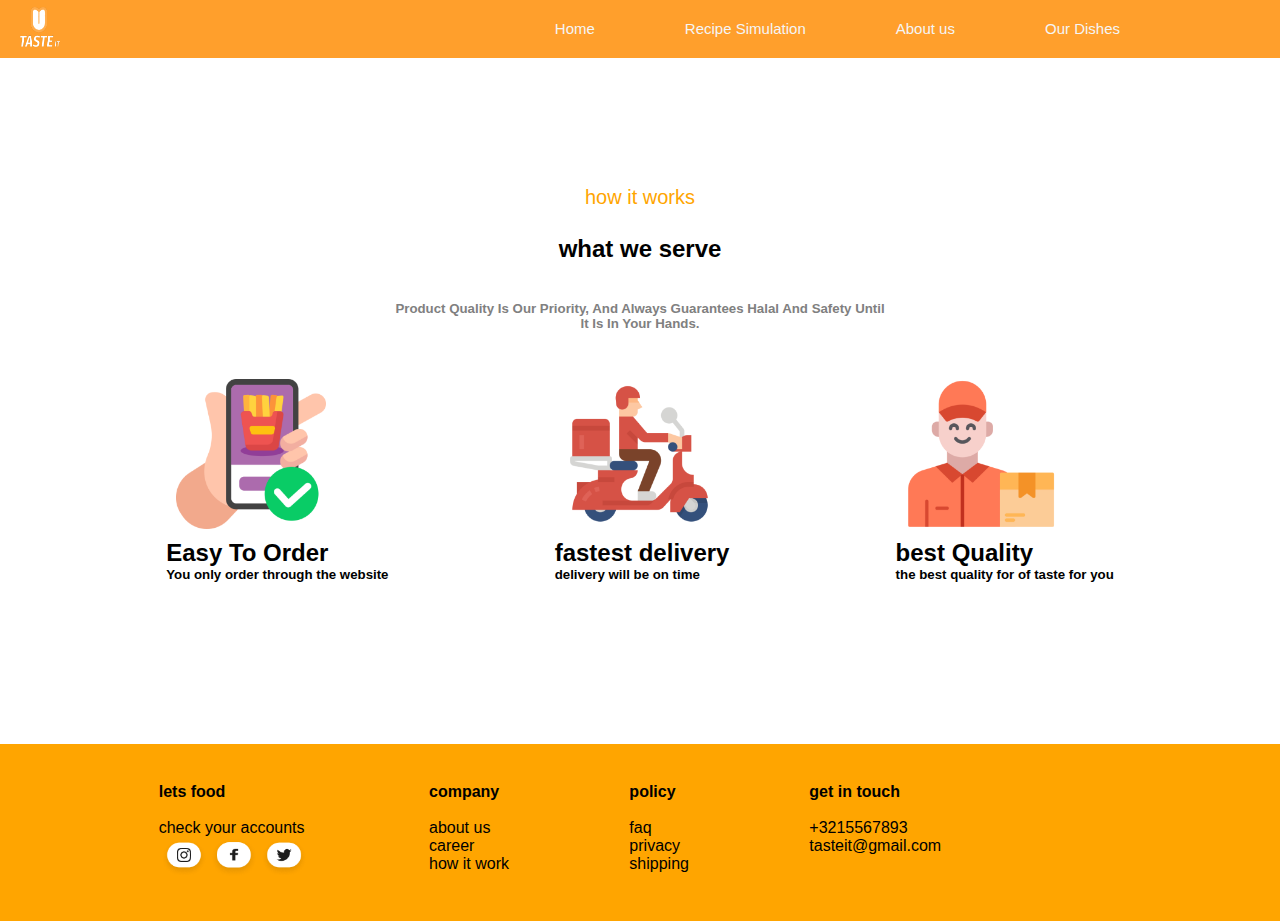
<file: index.html>
<!--about us -->
<!DOCTYPE html>
<html lang="en">
<head>
    <meta charset="UTF-8">
    <meta http-equiv="X-UA-Compatible" content="IE=edge">
    <meta name="viewport" content="width=device-width, initial-scale=1.0">
    <link rel="stylesheet" href="style.css">
    <title>Document</title>
</head>
<body>
    
             
    <div class="home-page">
        <div class="home-page__nav">
            <div class="home-page__nav__droite">
                <ul>
                    <li><a href="">Home</a></li>
                </ul>
                <ul>
                    <li><a href="">Recipe Simulation</a></li>
                </ul>
                <ul>
                    <li><a href="">About us</a></li>
                </ul>
                <ul>
                    <li><a href="">Our Dishes</a></li>
                </ul>
                <ul>
                    <li><i class="ri-account-pin-circle-fill"></i></li>
                </ul>
            </div>
            <div class="home-page__nav__logo" style="margin-left: 10px;">
               <img src="img/Logo blanc.png" style="width
               :40px; height:40px ; "  alt="">
            </div>
        </div>

        <div class="container">
            <p class="work" style="color: orange; font-size: 20px;">how it works</p>
            <h2 class="serve">what we serve </h2>
            <h5 class="product">Product Quality Is Our Priority,
                 And Always Guarantees Halal And Safety Until <br> It Is In Your Hands.</h5>

        </div>

        <div class="photo">
            <div class="div1">
            <img src="img/order 1.png" alt="phtot1" class="photo1">

              <h2>Easy To Order</h2>
              <h5>You only order through the website</h5>

            </div>

            <div class="div2">
               <img src="img/delivery 1.png" alt="photo2" class="photo2">
               <h2>fastest delivery</h2>
              <h5>delivery will be on time</h5>


            </div>

            <div class="div3">
                   <img src="img/courier 1.png" alt="photo3" class="photo3">
                   <h2>best Quality</h2>
              <h5>the best quality for of taste for you</h5>

            </div>


             </div>
             <br><br><br><br><br><br><br><br><br>
             
                <div class="footer">
                    
                        <li class="food"><div ><b> lets food</b> <br><br>check your accounts <br><img src="img/akar-icons_instagram-fill.png" alt="" class="immg"><img src="img/Group 82.png" alt="" class="immg"><img src="img/akar-icons_twitter-fill.png" alt="" class="immg"></div> </li>
                        <li class="comp"><div ><b> company</b> <br><br>about us <br>career <br>how it work</div></li>
                        <li  class="pol"><div><b>policy</b> <br><br> faq <br>privacy <br>shipping </div></li>
                        <li class="get"><div ><b>get in touch</b> <br><br> +3215567893 <br>tasteit@gmail.com</div></li>
                    

                </div>
           
    
</body>
</html>
</file>
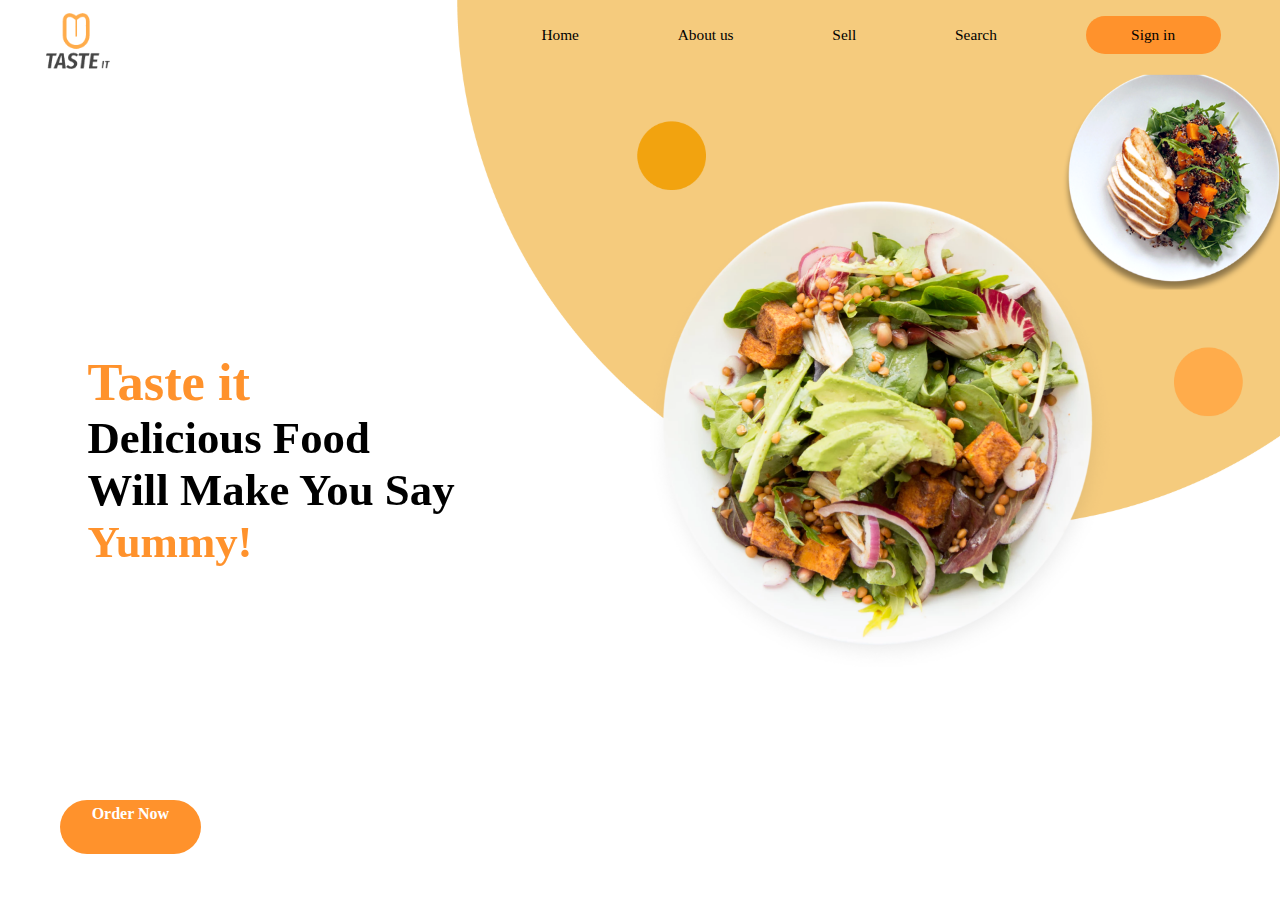
<file: home.html>
<!DOCTYPE html>

<html>
    <head>
        <title>HACK.IN</title>
        <meta charset="UTF-8">
        <meta name="viewport">
        <link href="https://unpkg.com/aos@2.3.1/dist/aos.css" rel="stylesheet">
        <link rel="stylesheet" href="home.css">
       </head>
    <body>
            <header>
                

                <img src="img/Logo noir.png">

                    <ul class="list-ul">
                        <li><a href="home.html">Home</a></li>
                        <li><a href="About us/aboutus.html">About us</a></li>
                        <li><a href="selll/index.html">Sell</a></li>
                        <li><a href="hackinnn/index.html">Search</a></li>
                        <li class="register"><a href="registration/registration.html">Sign in </a></li>
                    </ul>
                    <div class="menu">
                        <div class="line"></div>
                        <div class="line"></div>
                        <div class="line"></div>
                    </div>
                    

            </header>   

            <div id = "main">
            <div data-aos="fade-right">
                <div class="text">
                    <h3 style="color: #FF922C;"><b>Taste it</b></h3>
                    <p><b>Delicious Food <br> Will Make You Say</b></p>
                    <p style="color: #FF922C;">
                        <b>Yummy!</b>
                    </p>
                </div>
            </div>


            </div>
                <div class="buttons">

                    <div class="button">
                        <a href="hackinnn/index.html">Order Now</a>
                    </div>
            
                <!-- <div class="button">
                                        <p><a href="ppp">Try recieps</a></p>
                                    </div> -->
            </div>
           <!--- <footer>
                See you later 
            </footer> -->

          
        
        
    <script src="https://unpkg.com/aos@2.3.1/dist/aos.js"></script>
    <script>
        AOS.init();
    </script>
    </body>



</html>
</file>
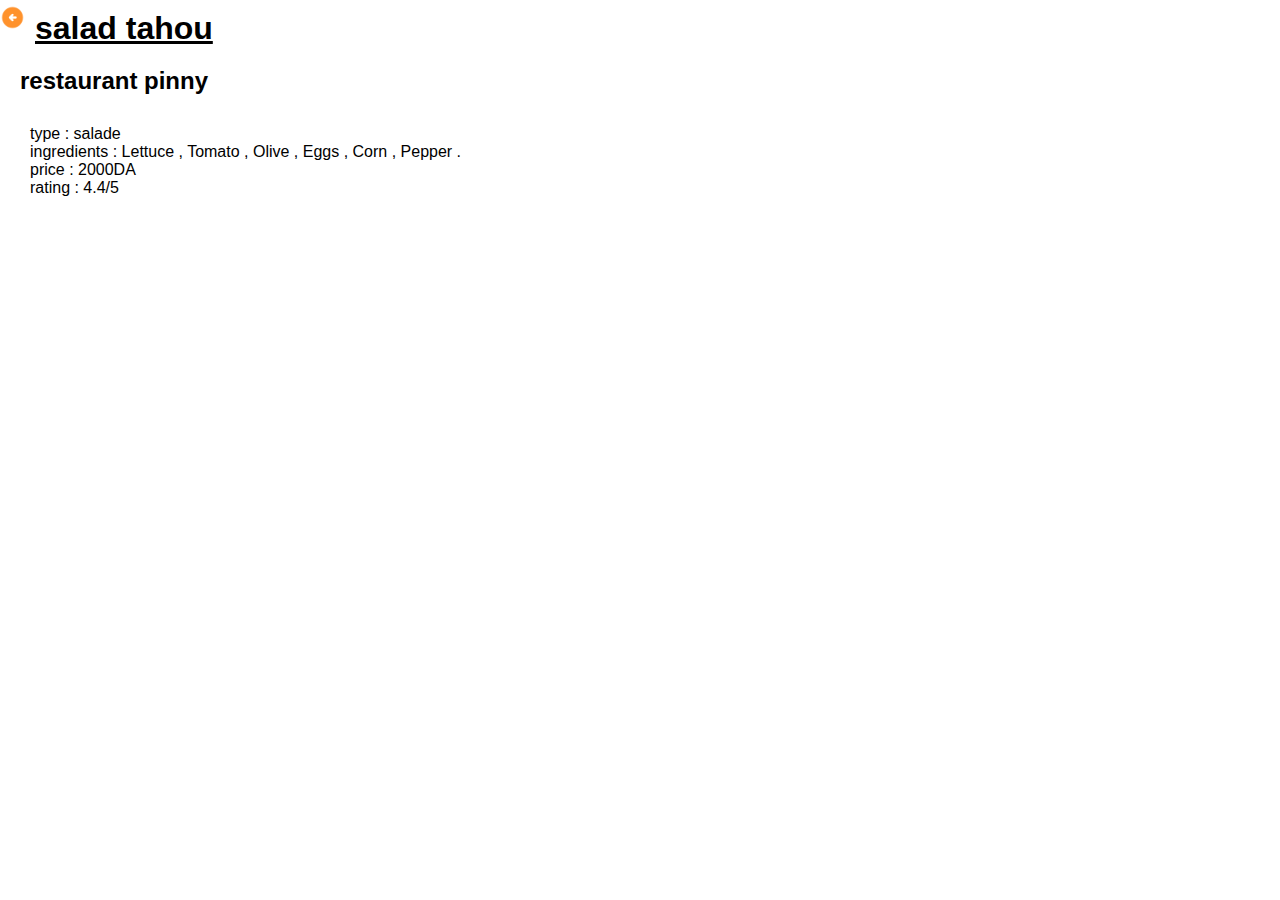
<file: index2.html>
<!DOCTYPE html>
<html lang="en">
<head>
    <meta charset="UTF-8">
    <meta http-equiv="X-UA-Compatible" content="IE=edge">
    <meta name="viewport" content="width=device-width, initial-scale=1.0">
    <title>Document</title>
    <link rel="stylesheet" href="style2.css">
</head>
<body>
    <div class="name">
        <img src="img/material-symbols_arrow-circle-left-rounded.png" alt="pht">
   <h1 class="plat"><u>salad tahou</u> </h1>

</div>
<h2 class="restau">restaurant pinny</h2>
<div class="kind">
    <p>type : <span>salade</span></p>
    <p>ingredients : <span>Lettuce , Tomato , Olive  , Eggs , Corn , Pepper .</span></p>
    <p>price : <span>2000DA</span></p>
    <p>rating : <span>4.4/5</span></p>
</div>
</body>
</html>
</file>
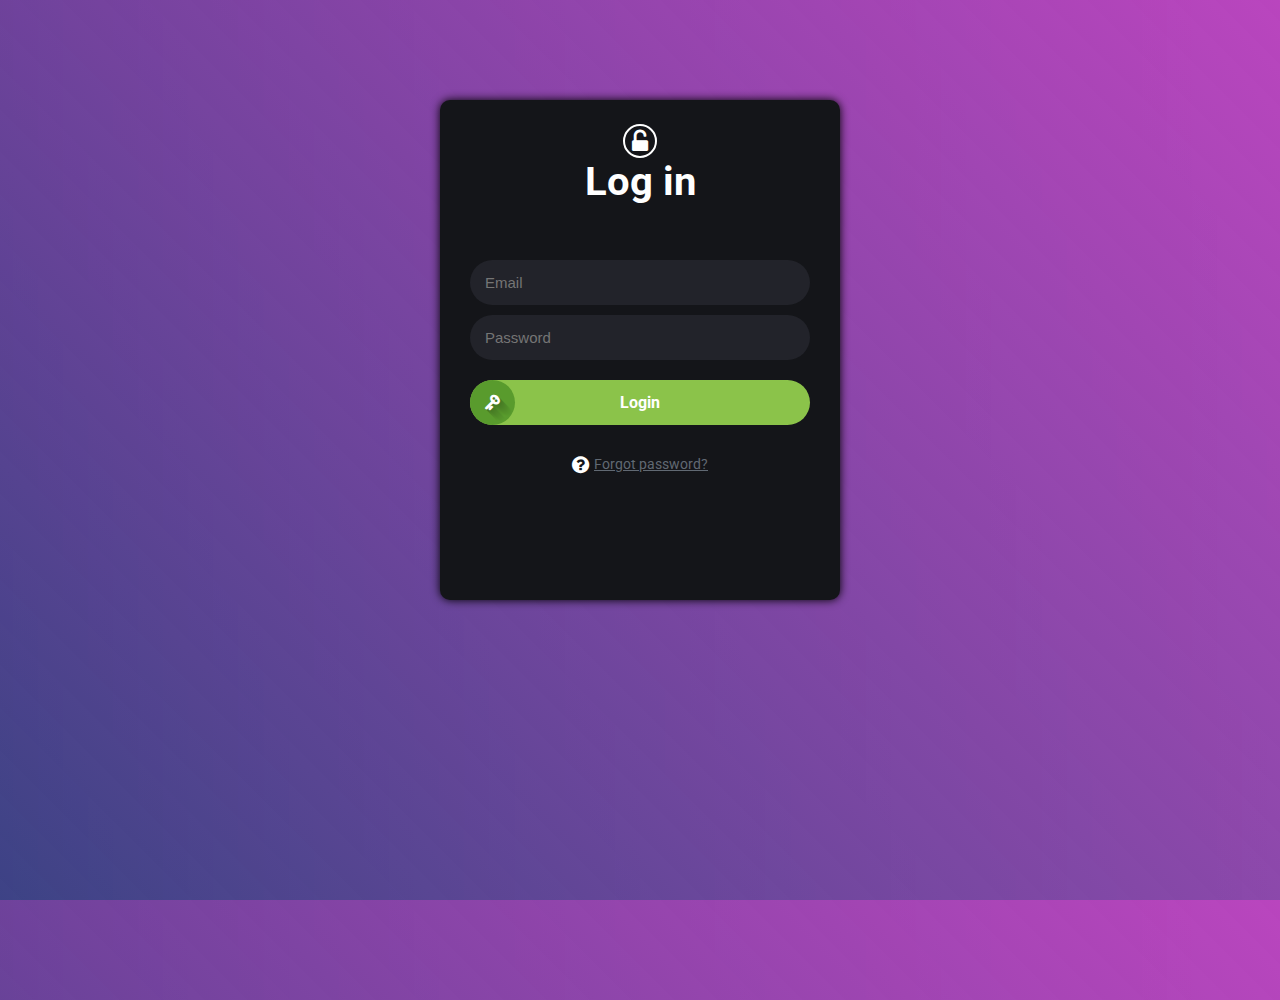
<file: login.html>
<!DOCTYPE html>
<html>
    <head>
        <title>Registration</title>
        <link rel="stylesheet" href="login.css">
    </head>
    <body>
        <div class="panel">
            <div class="state"><br><i class="fa fa-unlock-alt"></i><br>
                <h1>Log in</h1>
            </div>
            <div class="form">
                <input placeholder='Email' type="text">
                <input placeholder='Password' type="text">
                <div class="login">Login</div>
            </div>
            <div class="fack"><a href="#"><i class="fa fa-question-circle"></i>Forgot password?</a></div>
        </div>
        <script src="login.js"></script>
    </body>
</html>
</file>
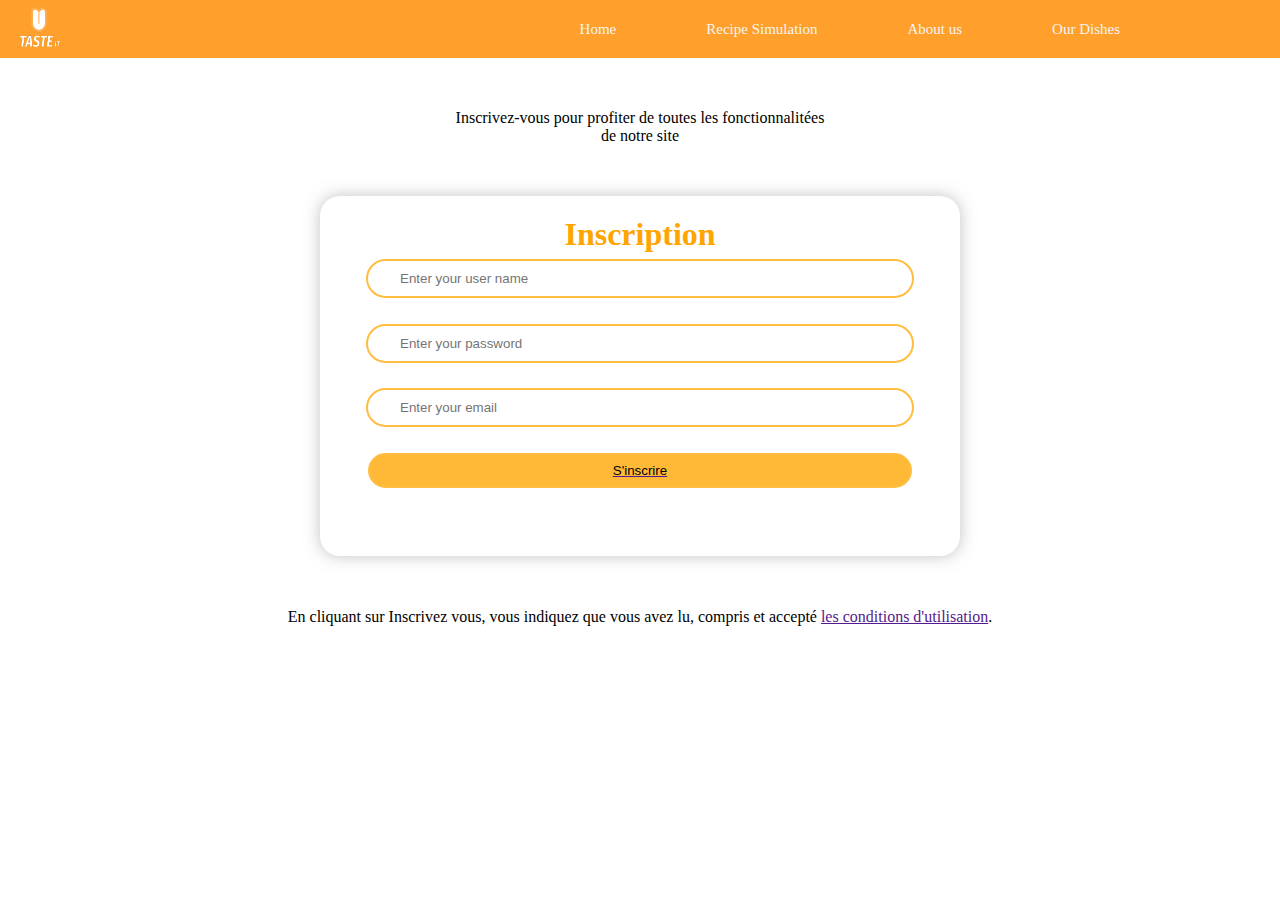
<file: reg2.html>
<!DOCTYPE html>
<html lang="en">
<head>
    <meta charset="UTF-8">
    <meta http-equiv="X-UA-Compatible" content="IE=edge">
    <meta name="viewport" content="width=device-width, initial-scale=1.0">
    <title>Document</title>
    <link rel="stylesheet" href="reg.css">
</head>
<body>
  <div class="home-page">
    <div class="home-page__nav">
        <div class="home-page__nav__droite">
            <ul>
                <li><a href="">Home</a></li>
            </ul>
            <ul>
                <li><a href="">Recipe Simulation</a></li>
            </ul>
            <ul>
                <li><a href="">About us</a></li>
            </ul>
            <ul>
                <li><a href="">Our Dishes</a></li>
            </ul>
            <ul>
                <li><i class="ri-account-pin-circle-fill"></i></li>
            </ul>
        </div>
        <div class="home-page__nav__logo" style="margin-left: 10px;">
           <img src="img/Logo blanc.png" style="width
           :40px; height:40px ; "  alt="">
        </div>
    </div>
    <p>Inscrivez-vous pour profiter de toutes les fonctionnalitées <br>
        de notre site</p>

        <div class="reg">
          <h1 class="connec">Inscription</h1>
          <input type="text" placeholder="Enter your user name" class="gmail" >
          <input type="password" class="psswrd" placeholder="Enter your password">
          <input type="email" class="psswrd" placeholder="Enter your email">
          <a href=""><button class="conn">S'inscrire</button></a>
        </div>
        <p>En cliquant sur Inscrivez vous, vous indiquez que vous avez lu, compris et accepté <a href="">les conditions d'utilisation</a>.</p>

        
</body>
</html>
</file>
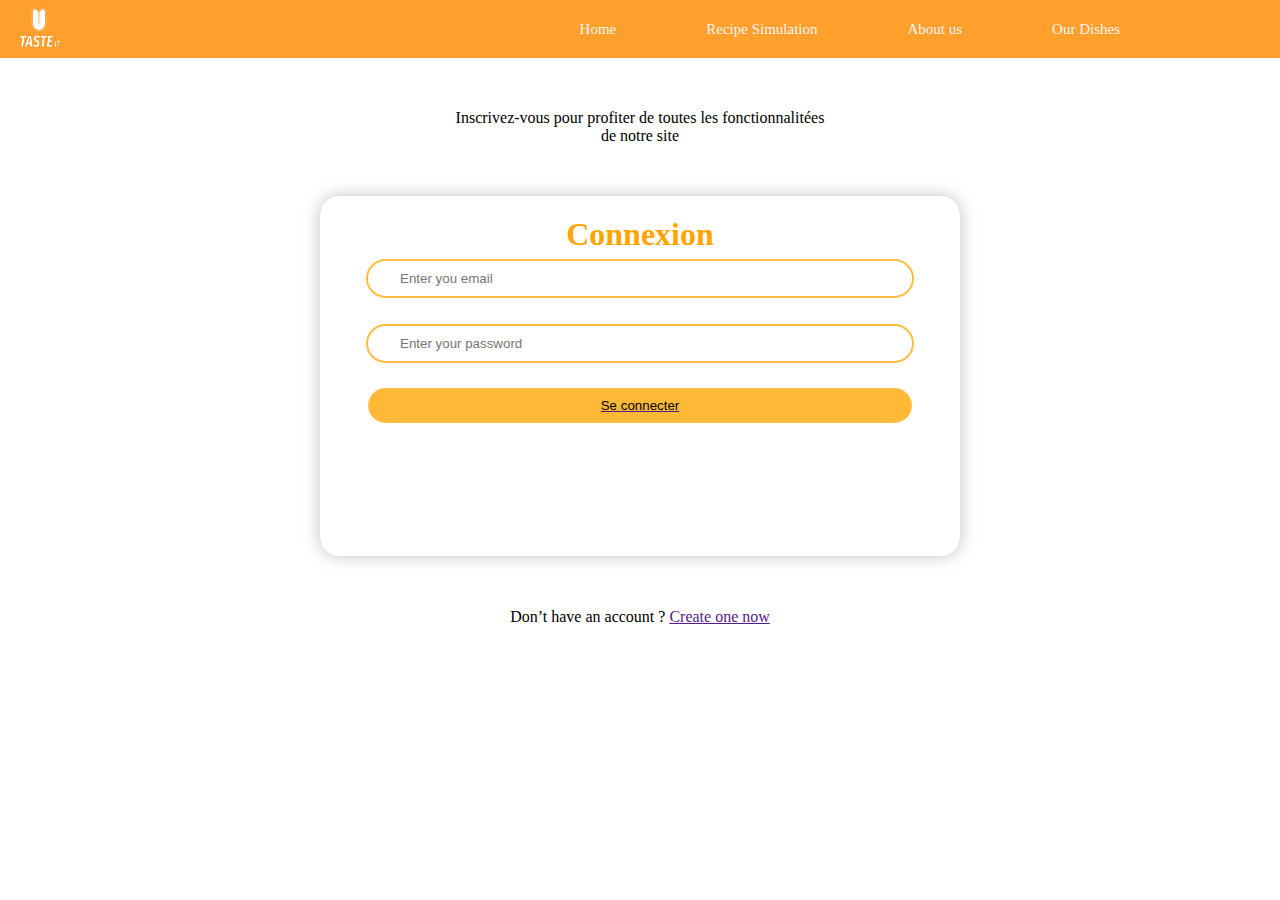
<file: registration.html>
<!DOCTYPE html>
<html lang="en">
<head>
    <meta charset="UTF-8">
    <meta http-equiv="X-UA-Compatible" content="IE=edge">
    <meta name="viewport" content="width=device-width, initial-scale=1.0">
    <title>Document</title>
    <link rel="stylesheet" href="reg.css">
</head>
<body>
  <div class="home-page">
    <div class="home-page__nav">
        <div class="home-page__nav__droite">
            <ul>
                <li><a href="">Home</a></li>
            </ul>
            <ul>
                <li><a href="">Recipe Simulation</a></li>
            </ul>
            <ul>
                <li><a href="">About us</a></li>
            </ul>
            <ul>
                <li><a href="">Our Dishes</a></li>
            </ul>
            <ul>
                <li><i class="ri-account-pin-circle-fill"></i></li>
            </ul>
        </div>
        <div class="home-page__nav__logo" style="margin-left: 10px;">
           <img src="img/Logo blanc.png" style="width
           :40px; height:40px ; "  alt="">
        </div>
    </div>
    <p>Inscrivez-vous pour profiter de toutes les fonctionnalitées <br>
        de notre site</p>

        <div class="reg">
          <h1 class="connec">Connexion</h1>
          <input type="email" placeholder="Enter you email" class="gmail" >
          <input type="password" class="psswrd" placeholder="Enter your password">
          <a href=""><button class="conn">Se connecter</button></a>
        </div>
        <p>Don’t have an account ? <a href="">Create one now</a></p>

        
</body>
</html>
</file>
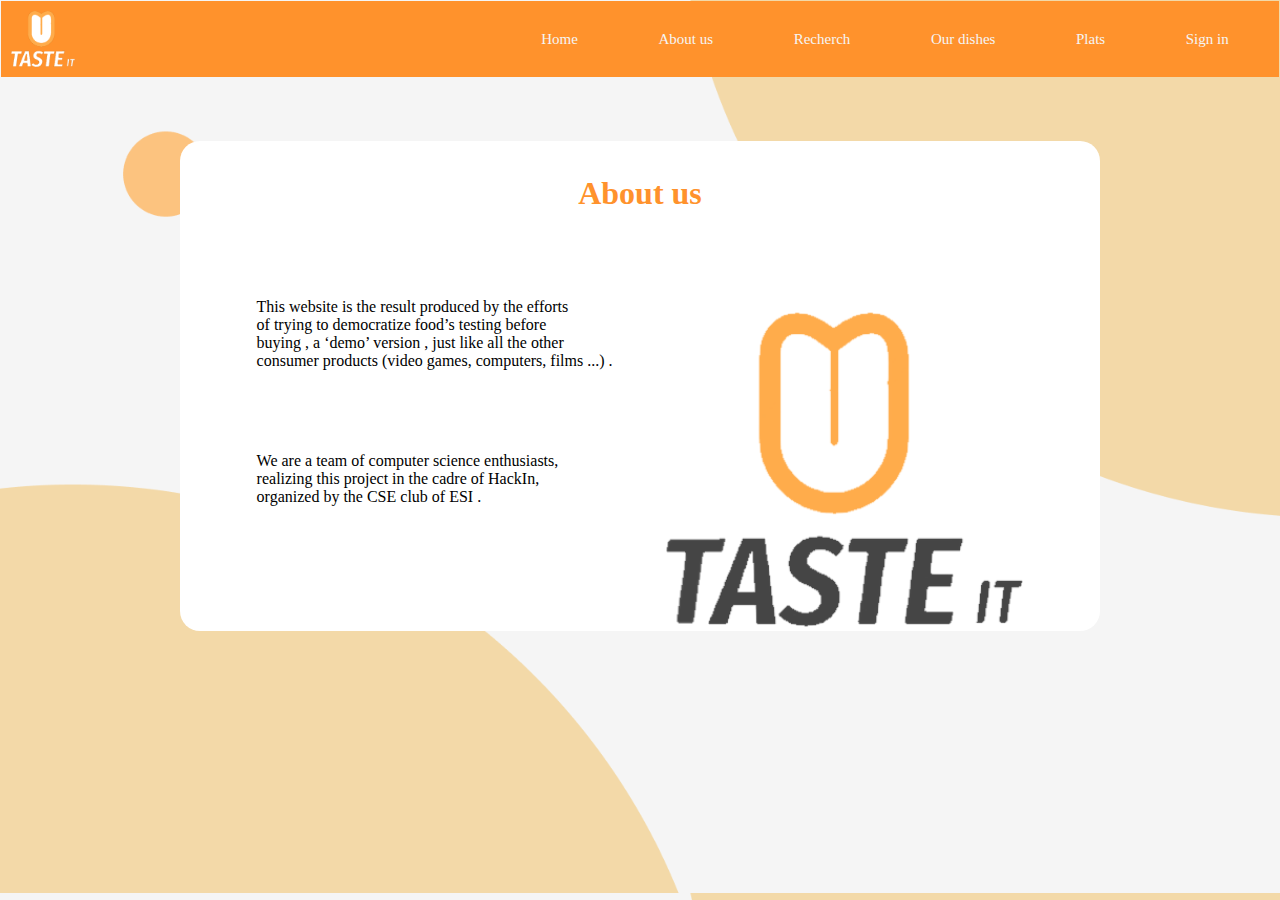
<file: About us/aboutus.html>
<!DOCTYPE html>
<html lang="en">
<head>
    <meta charset="UTF-8">
    <meta http-equiv="X-UA-Compatible" content="IE=edge">
    <meta name="viewport" content="width=device-width, initial-scale=1.0">
    <title>Document</title>
    <link rel="stylesheet" href="aboutus.css">
</head>
<body>
    <header>
        <img src="Logo blanc.png" alt="">
        
        <ul class="list-ul">
            <li><a href="aa">Home</a></li>
            <li><a href="aa">About us</a></li>
            <li><a href="aa">Recherch</a></li>
            <li><a href="aa">Our dishes</a></li>
            <li><a href="aa">Plats</a></li>
            <li class="register"><a href="aa">Sign in </a></li>
        </ul>
    </header>
    <div class="about">
        <h1 class="titre">About us</h1>

        <div class="contenant">
            <div class="text">
                <span style="display: block;" class="t1">This website is the result produced by the efforts <br> of trying to democratize food’s testing before <br> buying ,
                    a ‘demo’ version , just like all the other <br> consumer products (video games, computers, films ...) .</span> <br>
                <span style="display: block;" class="t2">We are a team of computer science enthusiasts, <br> realizing this project in
                    the cadre of HackIn, <br> organized by the CSE club of ESI .</span>
            </div>

            <div>
                <img class="image" src="./Logo noir.png" alt="">
            </div>
        </div>
    </div>
    
</body>
</html>
</file>
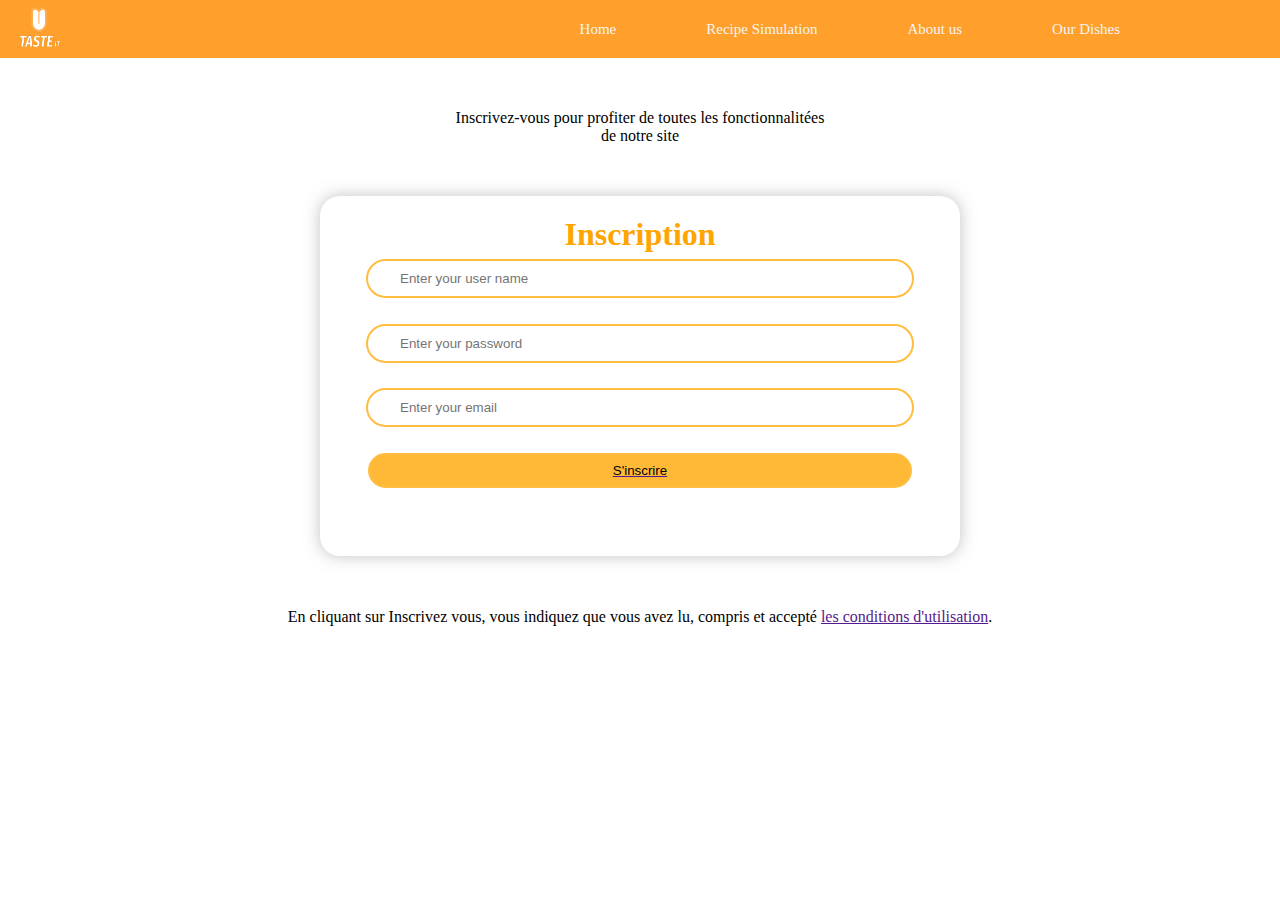
<file: registration/reg2.html>
<!DOCTYPE html>
<html lang="en">
<head>
    <meta charset="UTF-8">
    <meta http-equiv="X-UA-Compatible" content="IE=edge">
    <meta name="viewport" content="width=device-width, initial-scale=1.0">
    <title>Document</title>
    <link rel="stylesheet" href="reg.css">
</head>
<body>
  <div class="home-page">
    <div class="home-page__nav">
        <div class="home-page__nav__droite">
            <ul>
                <li><a href="../home.html">Home</a></li>
            </ul>
            <ul>
                <li><a href="">Recipe Simulation</a></li>
            </ul>
            <ul>
                <li><a href="">About us</a></li>
            </ul>
            <ul>
                <li><a href="">Our Dishes</a></li>
            </ul>
            <ul>
                <li><i class="ri-account-pin-circle-fill"></i></li>
            </ul>
        </div>
        <div class="home-page__nav__logo" style="margin-left: 10px;">
           <img src="../img/Logo blanc.png" style="width
           :40px; height:40px ; "  alt="">
        </div>
    </div>
    <p>Inscrivez-vous pour profiter de toutes les fonctionnalitées <br>
        de notre site</p>

        <div class="reg">
          <h1 class="connec">Inscription</h1>
          <input type="text" placeholder="Enter your user name" class="gmail" >
          <input type="password" class="psswrd" placeholder="Enter your password">
          <input type="email" class="psswrd" placeholder="Enter your email">
          <a href=""><button class="conn">S'inscrire</button></a>
        </div>
        <p>En cliquant sur Inscrivez vous, vous indiquez que vous avez lu, compris et accepté <a href="">les conditions d'utilisation</a>.</p>

        
</body>
</html>
</file>
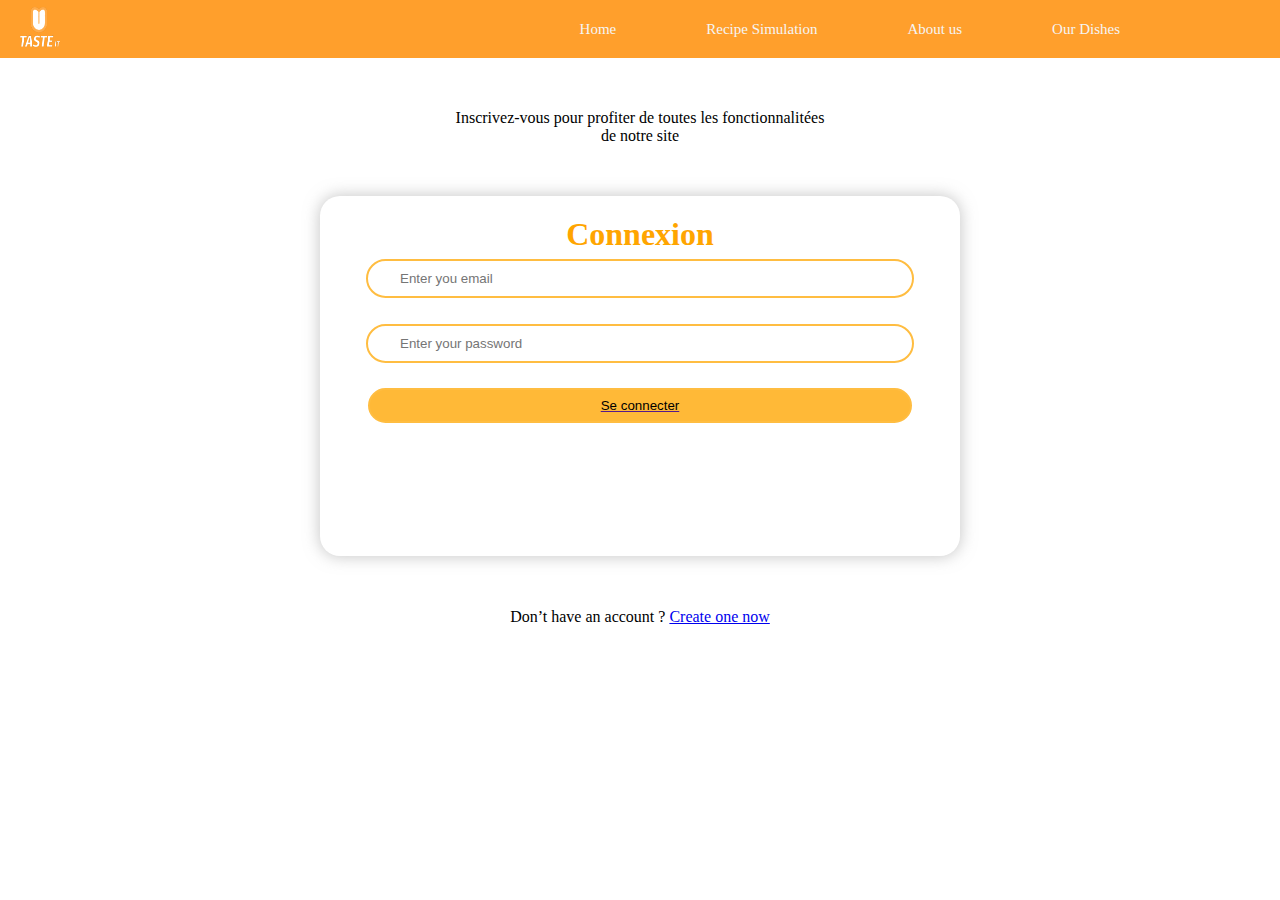
<file: registration/registration.html>
<!DOCTYPE html>
<html lang="en">
<head>
    <meta charset="UTF-8">
    <meta http-equiv="X-UA-Compatible" content="IE=edge">
    <meta name="viewport" content="width=device-width, initial-scale=1.0">
    <title>Document</title>
    <link rel="stylesheet" href="reg.css">
</head>
<body>
  <div class="home-page">
    <div class="home-page__nav">
        <div class="home-page__nav__droite">
            <ul>
                <li><a href="../home.html">Home</a></li>
            </ul>
            <ul>
                <li><a href="">Recipe Simulation</a></li>
            </ul>
            <ul>
                <li><a href="">About us</a></li>
            </ul>
            <ul>
                <li><a href="">Our Dishes</a></li>
            </ul>
            <ul>
                <li><i class="ri-account-pin-circle-fill"></i></li>
            </ul>
        </div>
        <div class="home-page__nav__logo" style="margin-left: 10px;">
           <img src="../img/Logo blanc.png" style="width
           :40px; height:40px ; "  alt="">
        </div>
    </div>
    <p>Inscrivez-vous pour profiter de toutes les fonctionnalitées <br>
        de notre site</p>

        <div class="reg">
          <h1 class="connec">Connexion</h1>
          <input type="email" placeholder="Enter you email" class="gmail" >
          <input type="password" class="psswrd" placeholder="Enter your password">
          <a href=""><button class="conn">Se connecter</button></a>
        </div>
        <p>Don’t have an account ? <a href="reg2.html">Create one now</a></p>

        
</body>
</html>
</file>
<file: style.css>
* {
    margin: 0;
    padding: 0;
    font-family: sans-serif;
    list-style: none;
}


.home-page__nav {
    display: -webkit-box;
    display: -ms-flexbox;
    display: flex;
    -webkit-box-align: center;
        -ms-flex-align: center;
            align-items: center;
    -webkit-box-orient: horizontal;
    -webkit-box-direction: reverse;
        -ms-flex-direction: row-reverse;
            flex-direction: row-reverse;
            background-color: #ff9f2c;
            color: white;
  }
  
  .home-page__nav__droite {
    display: -webkit-box;
    display: -ms-flexbox;
    display: flex;
    -ms-flex-pack: distribute;
        justify-content: space-around;
  }
  
  .home-page__nav li {
    padding: 20px;
    margin-right: 50px;
  }
  
  .home-page__nav a {
    color: #f5f5f5;
    font-size: 15px;
    text-decoration: none;
  }
  
  .home-page__nav__logo {
    color: red;
    position: absolute;
    left: 10px;
  }

.container{
    margin-top: 10%;
    
}

.work{
    text-align: center;
    color: yellow;
    margin-bottom: 2%;
}
.serve{
    text-align: center;
    margin-bottom: 3%;
}
.product{
    text-align: center;
    margin-bottom: 3%;
    color: gray;
}
.photo{
    display: flex;
    
    justify-content: space-evenly;
}

.photo1{
    
    object-fit: cover;
        width: 150px;
        height: auto;
        max-width: 100%;
        
        padding: 10px;
        display: block;
        float: left;
      
}

.photo2{
    width: 150px;
    height: auto;
    max-width: 100%;
    
    padding: 10px;
    display: block;
    float: left;
  

}
.photo3{
    width: 150px;
    height: auto;
    max-width: 100%;
    
    padding: 10px;
    display: block;
    float: left;
  
}

.footer{
    background-color: orange;
    display: flex;
    padding: 3%;
    
    

}
.list{
    justify-content: space-evenly;

}
.food{
    padding-top: 0%;
padding-left: 10%;

}
.comp{
    padding-left: 10%;
    
    }
.pol{
    padding-left: 10%;
    
    }
.get{
    
    padding-left: 10%;
        
        
}
.immg{
    width: 50px;
    margin-left: 0px;
}
</file>
<file: home.css>
* {
    margin: 0px ; 
    padding: 0px ;
    font-family: poppins;
    box-sizing: border-box;
}

body {
    background-image: url(img/Frame\ 11.png) ;
    background-size: 100%;
    background-repeat: no-repeat;
    position: relative;
    height: max(100vh, 570px);
    display: flex;
    flex-direction: column;
}


ul {

    display: flex;
    flex-direction: row;
    justify-content:space-around;  
    width: 60vw;

}
ul li{
    list-style: none; 
    /* font-weight: 100; */
    padding: 10px;

}

header{
    /*background-color: #FFEEDE ;*/
    /* background-color: rgba(	255	, 238, 222, 0.8); */
    font-size: 1.2vw;
    display: flex; 
    padding: 20px;
    align-items: center;
    justify-content: space-between;
    height: 70px;
}
header img {
    width: 5vw;
    object-fit: cover;
    margin-left: 26px;
    margin-top: 12px;
}
#main  {
    padding-left: 30px;
    margin-top: -50px;
    display: flex;
    flex-direction: column; 
    align-items: center;
    justify-content: space-evenly; 
    width: 40vw;
    flex: 1;
    height: 20vh;
}


.text {
    font-size: 3.5vw;
}

.button {

    width: 11vw;
    height: 6VH;
    background-color: #FF922C;
    border-radius: 30px;
    padding: 5px;
    text-align: center;
    color: white;
    font-weight: bold;
    margin-left: 60px;
    margin-top: -100px;
}
.button:hover{
    box-shadow: rgb(145, 144, 144) 2px 2px 2px 2px;

}

a {
    text-decoration: none;
    color: inherit;
}

#pic{
    position: absolute;
    inset: 0;
    z-index: -10;
}

#pic img {
    position: absolute;
    top: 0;
    right: 0;
    width: 60vw;
}
#snd {
    z-index: 10;
}
#snd img{
    width:4vw;
    top : 10vh ; 
    right: 10vw;    
}

.register {


    background-color: #FF922C;
    border-radius: 30px;
    padding: 10px;
    width: 15VH;
    text-align: center;
    color: rgb(0, 0, 0);
}
.register:hover {
    cursor: pointer;
}
.menu{
    display: none;
}
.line{
    height: 3px;
    width: 32px;
    background-color: black;
    margin-bottom: 5px;
}
</file>
<file: style2.css>
*{
    margin: 0;
    padding: 0;
    font-family: sans-serif;
    list-style: none;
}
.name{
    display: flex;
    justify-content: left;
}
.name img{
    width: 25px;
    height: 25px;
    margin-top: 5px;
}
.plat{
    margin-left: 10px ;
    margin-top: 10px;
}
.restau{
    margin-top: 20px;
    margin-left: 20px;
}
.kind{
    margin-top: 30px;
    margin-left: 30px;
}
</file>
<file: reg.css>
@font-face {
    font-family: 'Poppins';
    src: url('path/to/Poppins-Regular.ttf') format('truetype'),
         url('path/to/Poppins-Regular.woff') format('woff'),
         url('path/to/Poppins-Regular.woff2') format('woff2');
    font-weight: normal;
    font-style: normal;
  }

  *{
    list-style-type: none;
    padding: 0;
    margin: 0;
  }

  .home-page__nav {
    display: -webkit-box;
    display: -ms-flexbox;
    display: flex;
    -webkit-box-align: center;
        -ms-flex-align: center;
            align-items: center;
    -webkit-box-orient: horizontal;
    -webkit-box-direction: reverse;
        -ms-flex-direction: row-reverse;
            flex-direction: row-reverse;
            background-color: #ff9f2c;
            color: white;
            margin: 0px;
            
  }
  
  .home-page__nav__droite {
    display: -webkit-box;
    display: -ms-flexbox;
    display: flex;
    -ms-flex-pack: distribute;
        justify-content: space-around;
  }
  
  .home-page__nav li {
    padding: 20px;
    margin-right: 50px;
  }
  
  .home-page__nav a {
    color: #f5f5f5;
    font-size: 15px;
    text-decoration: none;
  }
  
  .home-page__nav__logo {
    color: red;
    position: absolute;
    left: 10px;
  }
p {
   text-align: center;
   margin: 4% 0px;
}

.connec {
    padding: 3% 5% 1% 5%;
    color: orange;
    text-align: center;
}
    .reg {
        width: 50%;
        aspect-ratio: 16/9;
        margin: 0 auto;
        background-color: rgb(255, 255, 255);
        border-radius: 20px;
        box-shadow: 0px 0px 15px 1px rgba(148, 148, 148, 0.5);

    }

.gmail {
    display: block;
    margin : 0 auto 4% auto;
    padding:10px 5%;
    width: 75%;
    border: 2px solid rgb(255, 189, 65);
    border-radius: 20px;
}

.psswrd {
    border: 2px solid rgb(255, 189, 65);
    border-radius: 20px;
    padding: 10px 5%;
    width: 75%;
    display: block;
    margin : 4% auto;
}

.conn {
    background-color: rgb(255, 185, 55);
    padding: 8px;
    width: 85%;
    display: block;
    margin : 4% auto;
    border-radius: 20px;
    border: 2px solid rgb(255, 189, 65);
}
</file>
<file: About us/aboutus.css>
header{
    background-color: #ff922c;
    align-items: center;
    margin-bottom: 30px;
    
}
ul {
    list-style-type: none;
    display: flex;
    flex-direction: row;
    justify-content:space-around;  
    width: 60vw;
    align-items: center;
}
ul li{
    list-style: none; 

}
a{
    color: #f5f5f5;
    text-decoration: none;
    font-size: 15px;
    
}

header{
    /*background-color: #FFEEDE ;*/
    /* background-color: rgba(	255	, 238, 222, 0.8); */
    font-size: 10px;
    display: flex; 
    align-items: center;
    justify-content: space-between;
    padding: 10px;
}   
header img{
    width: 5vw;
    margin-top:0 ;
    left: 26px;
    object-fit: cover;
}


body {
    background-color: #f5f5f5;
    padding : 1px;
    margin : 0px;
    height : 99vh;
    background-image: url("./About us.png");
    background-size: cover;

}

.about {
    width : 60%;
    margin : 0 auto;
    margin-top : 5%;
    padding: 1% 6% 0 6%;
    background-color: rgb(255, 255, 255);
    border-radius: 20px;
}

.titre {
    text-align: center;
    color : #ff922c;
}

.contenant {
    display: flex;
    flex-direction: row;
    justify-content: space-between;
    
}

.image {
    height : 35vh;
    width: auto;
    margin-top : 22%
}

.t1 {
    margin: 18% 0px;
}

.t2 {
    margin-bottom : 18%
}
</file>
<file: registration/reg.css>
@font-face {
    font-family: 'Poppins';
    src: url('path/to/Poppins-Regular.ttf') format('truetype'),
         url('path/to/Poppins-Regular.woff') format('woff'),
         url('path/to/Poppins-Regular.woff2') format('woff2');
    font-weight: normal;
    font-style: normal;
  }

  *{
    list-style-type: none;
    padding: 0;
    margin: 0;
  }

  .home-page__nav {
    display: -webkit-box;
    display: -ms-flexbox;
    display: flex;
    -webkit-box-align: center;
        -ms-flex-align: center;
            align-items: center;
    -webkit-box-orient: horizontal;
    -webkit-box-direction: reverse;
        -ms-flex-direction: row-reverse;
            flex-direction: row-reverse;
            background-color: #ff9f2c;
            color: white;
            margin: 0px;
            
  }
  
  .home-page__nav__droite {
    display: -webkit-box;
    display: -ms-flexbox;
    display: flex;
    -ms-flex-pack: distribute;
        justify-content: space-around;
  }
  
  .home-page__nav li {
    padding: 20px;
    margin-right: 50px;
  }
  
  .home-page__nav a {
    color: #f5f5f5;
    font-size: 15px;
    text-decoration: none;
  }
  
  .home-page__nav__logo {
    color: red;
    position: absolute;
    left: 10px;
  }
p {
   text-align: center;
   margin: 4% 0px;
}

.connec {
    padding: 3% 5% 1% 5%;
    color: orange;
    text-align: center;
}
    .reg {
        width: 50%;
        aspect-ratio: 16/9;
        margin: 0 auto;
        background-color: rgb(255, 255, 255);
        border-radius: 20px;
        box-shadow: 0px 0px 15px 1px rgba(148, 148, 148, 0.5);

    }

.gmail {
    display: block;
    margin : 0 auto 4% auto;
    padding:10px 5%;
    width: 75%;
    border: 2px solid rgb(255, 189, 65);
    border-radius: 20px;
}

.psswrd {
    border: 2px solid rgb(255, 189, 65);
    border-radius: 20px;
    padding: 10px 5%;
    width: 75%;
    display: block;
    margin : 4% auto;
}

.conn {
    background-color: rgb(255, 185, 55);
    padding: 8px;
    width: 85%;
    display: block;
    margin : 4% auto;
    border-radius: 20px;
    border: 2px solid rgb(255, 189, 65);
}
</file>
<file: login.css>
@import url(https://maxcdn.bootstrapcdn.com/font-awesome/4.2.0/css/font-awesome.min.css);
@import url(https://fonts.googleapis.com/css?family=Roboto:400,500,700,900);

* {
    padding: 0;
    margin: 0;
}

input {
    outline: none;
}

html,
body {
    height: 100%;
}

body {
    font-family: 'Roboto', sans-serif;
    background: -webkit-linear-gradient(45deg, rgba(4, 2, 96, 0.7), rgba(180, 49, 183, 0.9)), -webkit-linear-gradient(0deg, rgba(51, 136, 140, 0.3), rgba(87, 240, 240, 0.1));
    background: -moz-linear-gradient(45deg, rgba(4, 2, 96, 0.7), rgba(180, 49, 183, 0.9)), -moz-linear-gradient(0deg, rgba(51, 136, 140, 0.3), rgba(87, 240, 240, 0.1));
    background: -o-linear-gradient(45deg, rgba(4, 2, 96, 0.7), rgba(180, 49, 183, 0.9)), -o-linear-gradient(0deg, rgba(51, 136, 140, 0.3), rgba(87, 240, 240, 0.1));
    background: linear-gradient(45deg, rgba(4, 2, 96, 0.7), rgba(180, 49, 183, 0.9)), linear-gradient(90deg, rgba(51, 136, 140, 0.3), rgba(87, 240, 240, 0.1));
    overflow: hidden;
}

.panel {
    width: 400px;
    height: 500px;
    -webkit-border-radius: 10px;
    -moz-border-radius: 10px;
    border-radius: 10px;
    -webkit-box-shadow: 0 0 10px black;
    -moz-box-shadow: 0 0 10px black;
    box-shadow: 0 0 10px black;
    background: #141519;
    margin: 100px auto;
    text-align: center;
}

.panel .state {
    margin-top: 5px;
    width: 100%;
    height: 155px;
    color: white;
    font-size: 20px;
}

.panel .state i.fa-ban {
    font-size: 40px;
}

.panel .state i.fa-unlock-alt {
    font-size: 25px;
    color: white;
    line-height: 33px;
    height: 30px;
    width: 30px;
    display: inline-block;
    -webkit-border-radius: 50%;
    -moz-border-radius: 50%;
    border-radius: 50%;
    border: 2px solid;
}

.panel .state h2 {
    font-weight: 400;
}

.panel .form {
    width: 340px;
    margin: 5px auto;
}

.panel .login {
    height: 45px;
    width: 100%;
    background-color: #8bc34a;
    -webkit-border-radius: 45px;
    -moz-border-radius: 45px;
    border-radius: 45px;
    position: relative;
    line-height: 45px;
    text-align: center;
    font-weight: bold;
    color: white;
    margin-top: 10px;
    -webkit-transition: background .2s;
    -moz-transition: background .2s;
    -o-transition: background .2s;
    transition: background .2s;
    cursor: pointer;
}

.panel .login:active {
    -webkit-transform: translateY(2px);
    -moz-transform: translateY(2px);
    -ms-transform: translateY(2px);
    -o-transform: translateY(2px);
    transform: translateY(2px);
}

.panel .login:hover {
    background-color: #599b2d;
}

.panel .login:after {
    content: "\f084";
    font-family: 'FontAwesome';
    position: absolute;
    width: 45px;
    height: 45px;
    background-color: #599b2d;
    color: #fff;
    text-shadow: 1px -1px #467a23, 2px -2px #487d24, 3px -3px #4a8025, 4px -4px #4b8326, 5px -5px #4d8627, 6px -6px #4f8928, 7px -7px #508c28, 8px -8px #528f29, 9px -9px #54922a, 10px -10px #55952b, 11px -11px #57982c;
    left: 0;
    top: 0;
    -webkit-transform: rotate(90deg);
    -moz-transform: rotate(90deg);
    -ms-transform: rotate(90deg);
    -o-transform: rotate(90deg);
    transform: rotate(90deg);
    -webkit-border-radius: 50%;
    -moz-border-radius: 50%;
    border-radius: 50%;
    text-align: center;
    line-height: 45px;
}

.panel input[type='text'] {
    background-color: #22232a;
    -webkit-border-radius: 45px;
    -moz-border-radius: 45px;
    border-radius: 45px;
    font-size: 15px;
    height: 45px;
    border: none;
    padding-left: 15px;
    width: -webkit-calc(100% - 15px);
    width: -moz-calc(100% - 15px);
    width: calc(100% - 15px);
    margin-bottom: 10px;
}

.panel input[type='text'][placeholder] {
    color: #656d79;
    font-size: 15px;
    font-weight: 500;
}

.panel .fack {
    margin-top: 30px;
    font-size: 14px;
}

.panel .fack i.fa {
    text-decoration: none;
    color: #fff;
    vertical-align: middle;
    font-size: 20px;
    margin-right: 5px;
}

.panel .fack a:link {
    color: #616973;
}

.panel .fack a:visited {
    color: #555c65;
}
</file>
